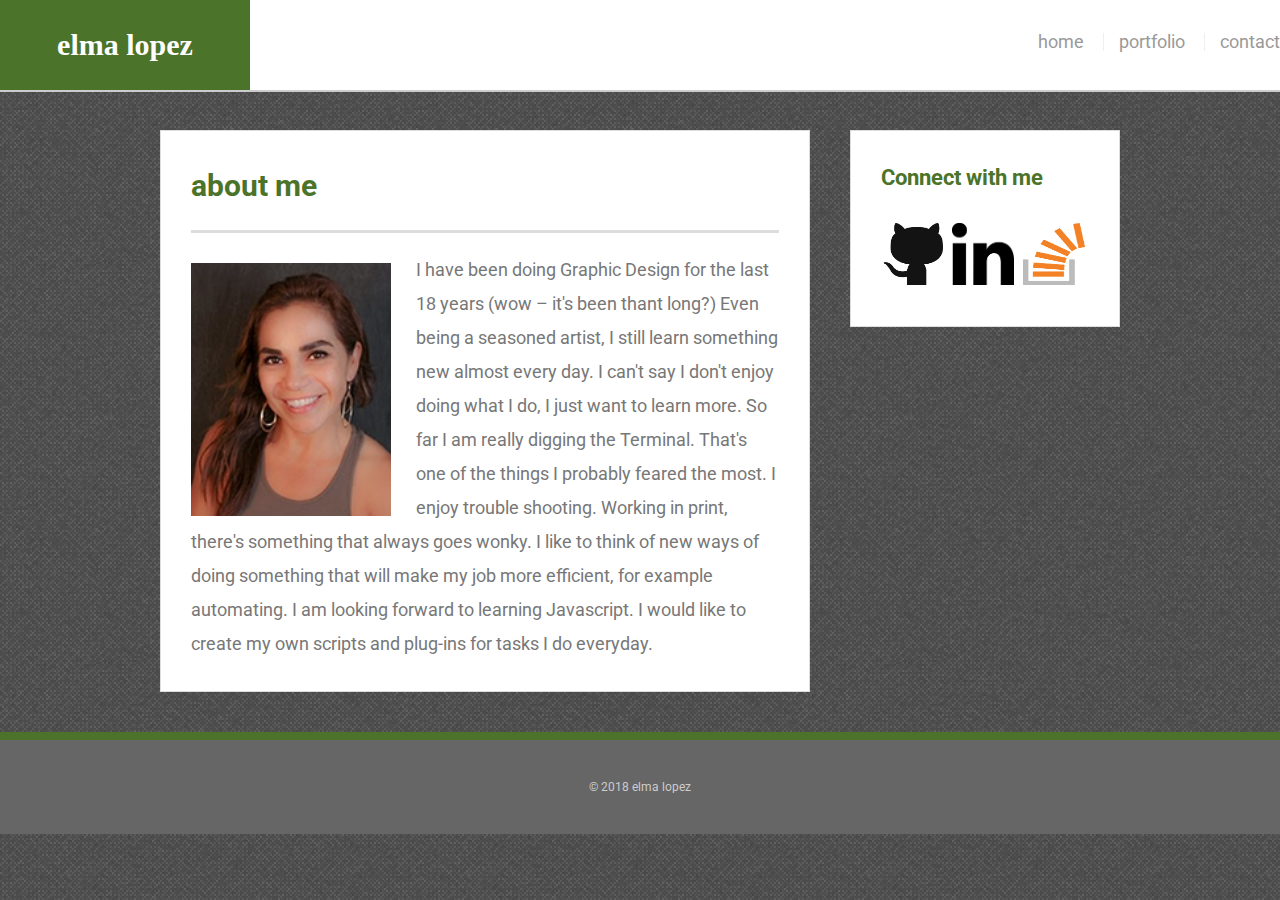
<file: index.html>
<!DOCTYPE html>
<html lang="en">

<head>
    <meta charset="UTF-8">
    <meta name="viewport" content="width=device-width, initial-scale=1.0">
    <meta http-equiv="X-UA-Compatible" content="ie=edge">
    <link rel="stylesheet" type="text/css" href="assets/css/reset.css">
    <link rel="stylesheet" type="text/css" href="assets/css/style.css">
    <link href="https://fonts.googleapis.com/css?family=Roboto:400,500" rel="stylesheet">
    <title>Responsive</title>
</head>

<body>

    <!-- Header -->
    <header id="masthead">
    
            <a href="index.html" img src="assets/images/Brand_nav.png" id="logo">elma lopez</a>
            <nav>
                <a href="./index.html">home</a>
                <a href="./portfolio.html">portfolio</a>
                <a href="./contact.html">contact</a>
        
     
    </header>
    <!-- End Header Section -->

    <!-- About me section -->
    <div id="main-container" class="container">
        <section class="main-section">
            <h1>about me </h1>
            <img src="assets/images/profilePic.png" class="auth-image" alt="el logo">
            <p> I have been doing Graphic Design for the last 18 years (wow – it's been thant long?) Even being a seasoned artist,
                I still learn something new almost every day. I can't say I don't enjoy doing what I do, I just want to learn
                more. So far I am really digging the Terminal. That's one of the things I probably feared the most. I enjoy
                trouble shooting. Working in print, there's something that always goes wonky. I like to think of new ways
                of doing something that will make my job more efficient, for example automating. I am looking forward to
                learning Javascript. I would like to create my own scripts and plug-ins for tasks I do everyday.
            </p>
        </section>
        <section class="sidebar">
            <div id="connect">
                <h2>Connect with me</h2>
                <img src="assets/images/gitHub.png" class="social" alt="Github">
                <img src="assets/images/linkedIn.png" class="social" alt="LinkedIn">
                <img src="assets/images/stackOverflow.png" class="social" alt="Stack Overflow">
            </div>
        </section>
    </div>
    <!-- End about me section -->

    <!-- <footer> -->
    <footer>
        <div class="container">
            &copy; 2018 elma lopez
        </div>
    </footer>
    <!-- End footer -->

</body>

</html>
</file>
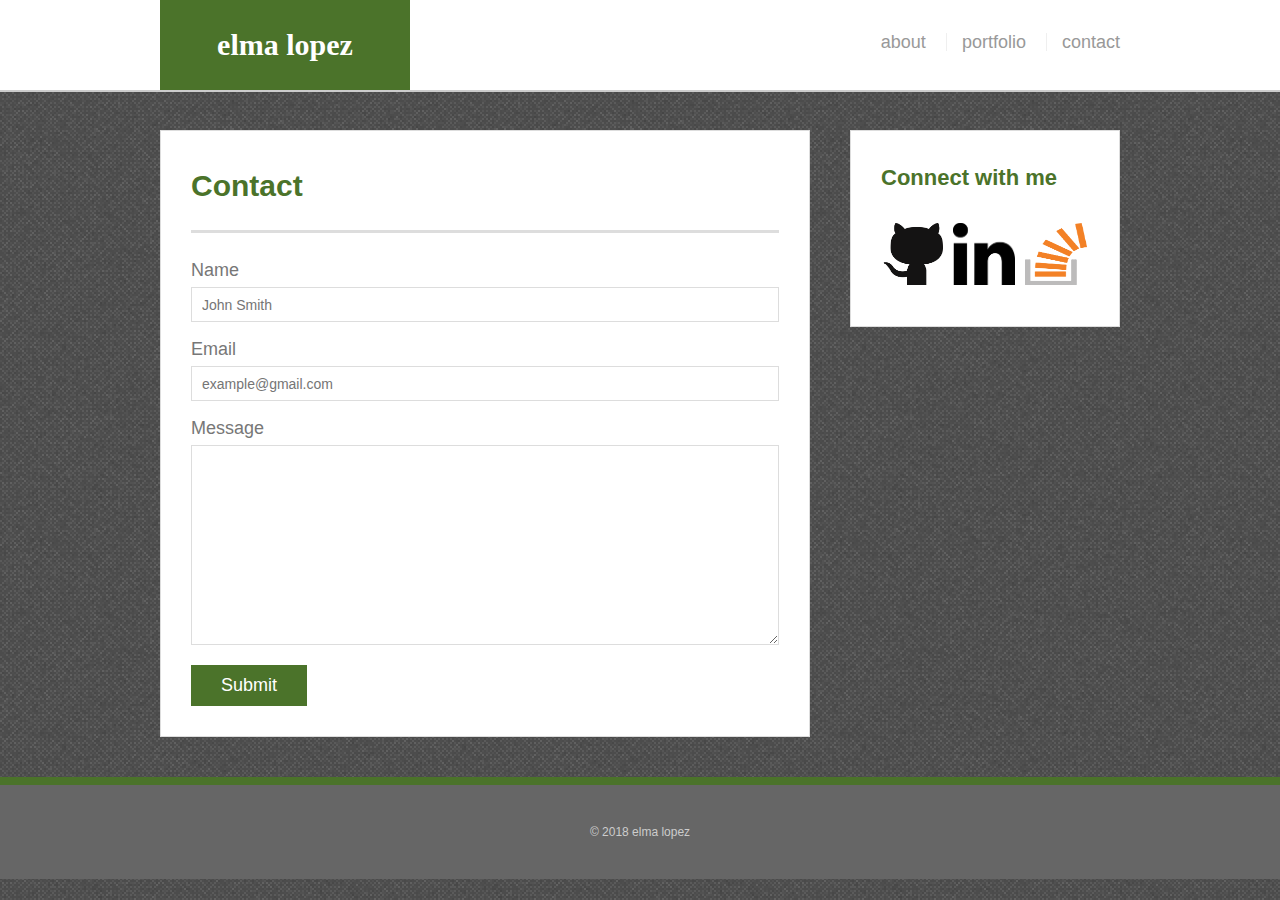
<file: contact.html>
<!DOCTYPE html>
<html lang="en">

<head>
    <meta charset="UTF-8">
    <meta name="viewport" content="width=device-width, initial-scale=1.0">
    <meta http-equiv="X-UA-Compatible" content="ie=edge">
    <link rel="stylesheet" type="text/css" href="assets/css/reset.css">
    <link rel="stylesheet" type="text/css" href="assets/css/style.css">
    <title>Elma's Portfolio</title>
</head>

<body>

    <!-- Header -->
    <header id="masthead">
            <div class="container">
                <a href="index.html" id="logo">elma lopez</a>
                <nav>
                    <a href="./index.html">about</a>
                    <a href="./portfolio.html">portfolio</a>
                    <a href="./contact.html">contact</a>
                </nav>
            </div>
        </header>
    <!-- End Header Section -->

    <!-- Contact Form -->
    <div id="main-container" class="container">
        <section class="main-section">
            <h1>Contact</h1>
            <form id="contact-form">
                <ul>
                    <li>
                        <label for="name"> Name</label>
                        <input type="text" name="name" id="name" placeholder="John Smith" required="required">
                    </li>
                    <li>
                        <label for="email"> Email</label>
                        <input type="text" name="email" id="email" placeholder="example@gmail.com" required="required">
                    </li>
                    <li>
                        <label for="message"> Message</label>
                        <textarea id="message" name="message" required="required"></textarea>
                    </li>
                </ul>
                <input type="submit" name="sumbit">
            </form>
        </section>
        <section class="sidebar">
            <div id="connect">
                <h2>Connect with me</h2>
                <img src="assets/images/gitHub.png" class="social" alt="Github">
                <img src="assets/images/linkedIn.png" class="social" alt="LinkedIn">
                <img src="assets/images/stackOverflow.png" class="social" alt="Stack Overflow">
            </div>
        </section>
    </div>
    <!-- End about me section -->

    <!-- <footer> -->
    <footer>
        <div class="container">
            &copy; 2018 elma lopez
        </div>
    </footer>
    <!-- End footer -->

</body>

</html>
</file>
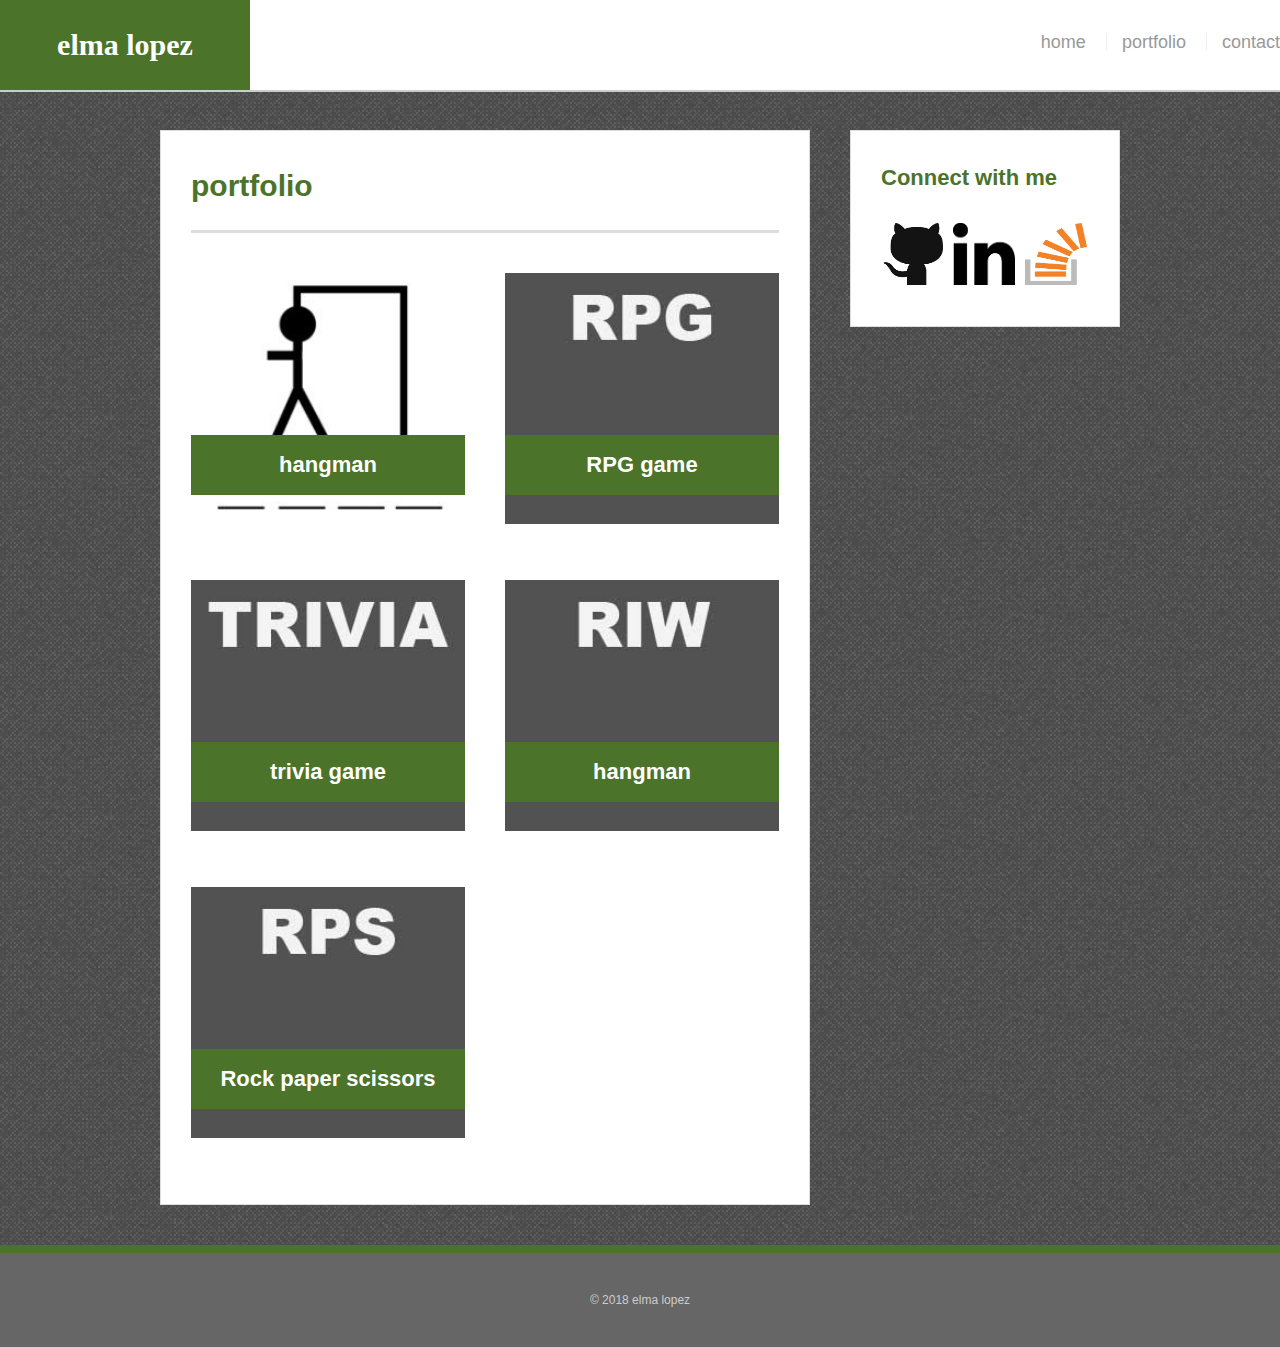
<file: portfolio.html>
<!DOCTYPE html>
<html lang="en">

<head>
    <meta charset="UTF-8">
    <meta name="viewport" content="width=device-width, initial-scale=1.0">
    <meta http-equiv="X-UA-Compatible" content="ie=edge">
    <link rel="stylesheet" type="text/css" href="assets/css/reset.css">
    <link rel="stylesheet" type="text/css" href="assets/css/style.css">
    <title>Elma's Portfolio</title>
</head>

<body>

<!-- Header -->
<header id="masthead">
    
    <a href="index.html" img src="assets/images/Brand_nav.png" id="logo">elma lopez</a>
    <nav>
        <a href="./index.html">home</a>
        <a href="./portfolio.html">portfolio</a>
        <a href="./contact.html">contact</a>


</header>
    <!-- End Header Section -->

    <!-- About me section -->
    <div id="main-container" class="container">
        <section class="main-section">
            <h1>portfolio</h1>
            <div class="work">
                <img src="assets/images/hangman.jpg" class="auto-image" alt="hangman">
                <h3>hangman</h3>
            </div>
            <div class="work">
                <img src="assets/images/Game.jpg" class="auto-image" alt="RPG game">
                <h3>RPG game</h3>
            </div>
            <div class="work">
                <img src="assets/images/Trivia.jpg" class="auto-image " alt="trivia game">
                <h3>trivia game</h3>
            </div>
            <div class="work">
                <img src="assets/images/RIW.jpg" class="auto-image" alt="rutgers info widget">
                <h3>hangman</h3>
            </div>
            <div class="work">
                <img src="assets/images/RPS.jpg" class="auto-image" alt="rock paper scissors">
                <h3>Rock paper scissors</h3>
            </div>

        </section>
        <section class="sidebar">
                <div id="connect">
                    <h2>Connect with me</h2>
                    <img src="assets/images/gitHub.png" class="social" alt="Github">
                    <img src="assets/images/linkedIn.png" class="social" alt="LinkedIn">
                    <img src="assets/images/stackOverflow.png" class="social" alt="Stack Overflow">
                </div>
            </section>
    </div>
    <!-- End about me section -->
    <!-- <footer> -->
    <footer>
        <div class="container">
            &copy; 2018 elma lopez
        </div>
    </footer>
    <!-- End footer -->

</body>

</html>
</file>
<file: assets/css/style.css>
* {
    box-sizing: border-box;
}

body {
   background: url('../images/tweed_@2X.png'); 
   font-size: 18px;
   line-height: 34px;
   font-family: 'Roboto', sans-serif;
   font-weight: 400;
   color: #777;
}

.container {
    width: 100%;
    max-width: 960px;
    margin: 0 auto;
    clear: both;
}

h1, h2, h3, p{
margin-bottom: 20px;
}

p:last-child{
    margin-bottom: 0;
}

h1, h2, h3 {
    font-family: 'Roboto', sans-serif;
    font-weight: 700;
    color: #4b732a;
}

h1{
    font-size: 30px;
    line-height: 49px;
    border-bottom: 3px solid #ddd;
    padding-bottom: 20px;
}

h2, h3{
    font-size: 22px;
}

/* header */

#masthead{
    background: #fff;
    margin: 0 0 30px;
    z-index: 99;
    color: #fff;
    overflow: auto;
    border-bottom: 2px solid #ccc;
    position: fixed;
    width: 100%;
}

#logo {
    width: 250px;
    height: 90px;
    background: #4b732a;
    float: left;
    font-family: 'Georgia', Times New Roman, serif;
    text-align: center;
    line-height: 90px;
    color: #fff;
    font-weight: 700;
    font-size: 30px;
    text-decoration: none;
}

nav {
    float: right;
    margin-top: 25px; 
}

nav a {
    color: #999;
    text-decoration: none;
    margin-left: 15px;
    display: inline-block;
    border-left: 1px solid #efefef;
    padding-left: 15px;
    line-height: 18px;
}

nav a:first-child {
border-left: 0 none;
}

/* main */
#main-container {
    padding-top: 130px;
}

.main-section {
    background: #fff;
    padding: 30px;
    margin: 0 0 40px 0;
    width: 100%;
    max-width: 650px;
    float: left;
    border: 1px solid #ddd;
}

.auth-image {
    width: 200px;
    height: auto;
    margin-top: 10px;
    float: left;
    margin-right: 25px;

}

/* sidebar */

.sidebar {
    background: #fff;
    padding: 30px;
    width: 100%;
    max-width: 270px;
    float: right;
    border: 1px solid #ddd;
    margin-bottom: 20px;

}

}

h3, .sidebar, h2 {
 border-bottom: 2px solid #eee;
    padding-bottom: 20px;
    margin-bottom: 15px;
    line-height: 22px;
}

.social {
    width: 62px;
    height: 62px;
    margin-top: 8px;
    margin-right: 5px;
}

.social:last-child {
margin-right: 0;
}

/* portfolio */

.work {
    width: 274px;
    overflow: auto;
    position: relative;
    float: left;
    margin: 20px 0 25px;
}
.work:nth-child(even) {
    margin-right: 40px;
}

.work img {
    width: 100%;
    border: 0 none;
    opacity: 8;
}

.work h3 {
    border-bottom: 0px;
    background: #4b732a;
    color: #fff;
    text-align: center;
    position: absolute;
    bottom: 20px;
    padding: 15px;
    width: 100%;
    line-height: 30px;
}

/* contact */

#contact-form ul {
    margin-bottom: 20px;
}

#contact-form li {
    margin-bottom: 10px;
}

label, 
input[type=text],
input[type=email],
textarea {
    display: block;
    width: 100%;
}
input[type=text],
input[type=email],
textarea {
    height: 35px;
    border: 1px solid #ddd;
    padding: 0 10px;
    font-size: 14px;
}

textarea {
    height: 200px;
}
input[type=submit] {
background: #4b732a;
border: 0 none;
color: #fff;
font-size: 18px;
padding: 10px 30px;
cursor: pointer;
}

/* footer */
footer {
    background: #666;
    color: #fff;
    padding: 30px 0;
    clear: both;
    border-top: 8px solid #4b732a;
    color: #ccc;
    font-size: 12px;
    text-align: center;
}

@media screen and (max-width: 980px){
nav{
     margin-right: 5px;
    }
}



@media screen and (max-width: 768px) {
    .main-section,
    .sidebar {
        max-width: 100%;
    }

    #main-container {
        overflow: auto;
      }
    
    .work {
        width: 47%;
        margin-bottom: 10px;
      }
    
    .work:nth-child(even) {
        margin-right: 0;
      }
    
    .work:nth-child(odd) {
        float: right;
      }
    
    .auth-image {
        width: 50%;
      }
    
    .sidebar {
        margin-bottom: 40px;
      }
    }
    
      
        
 
@media screen and (max-width: 640px){
    #masthead {
        position: static;
        margin-bottom: 20px;
    }
    
    header .container {
        padding: 0;
    }
    
    main.container {
        padding-top: 0;
    }
    
    #logo,
    .work,
    .auth-image {
        width: 100%;
    }
    
    nav {
        width: 100%;
        margin: 15px 0;
        text-align: center;
    }
    
   nav a {
       width: 30%;
        padding-left: 0;
        margin-left: 0;
      }
    }
</file>
